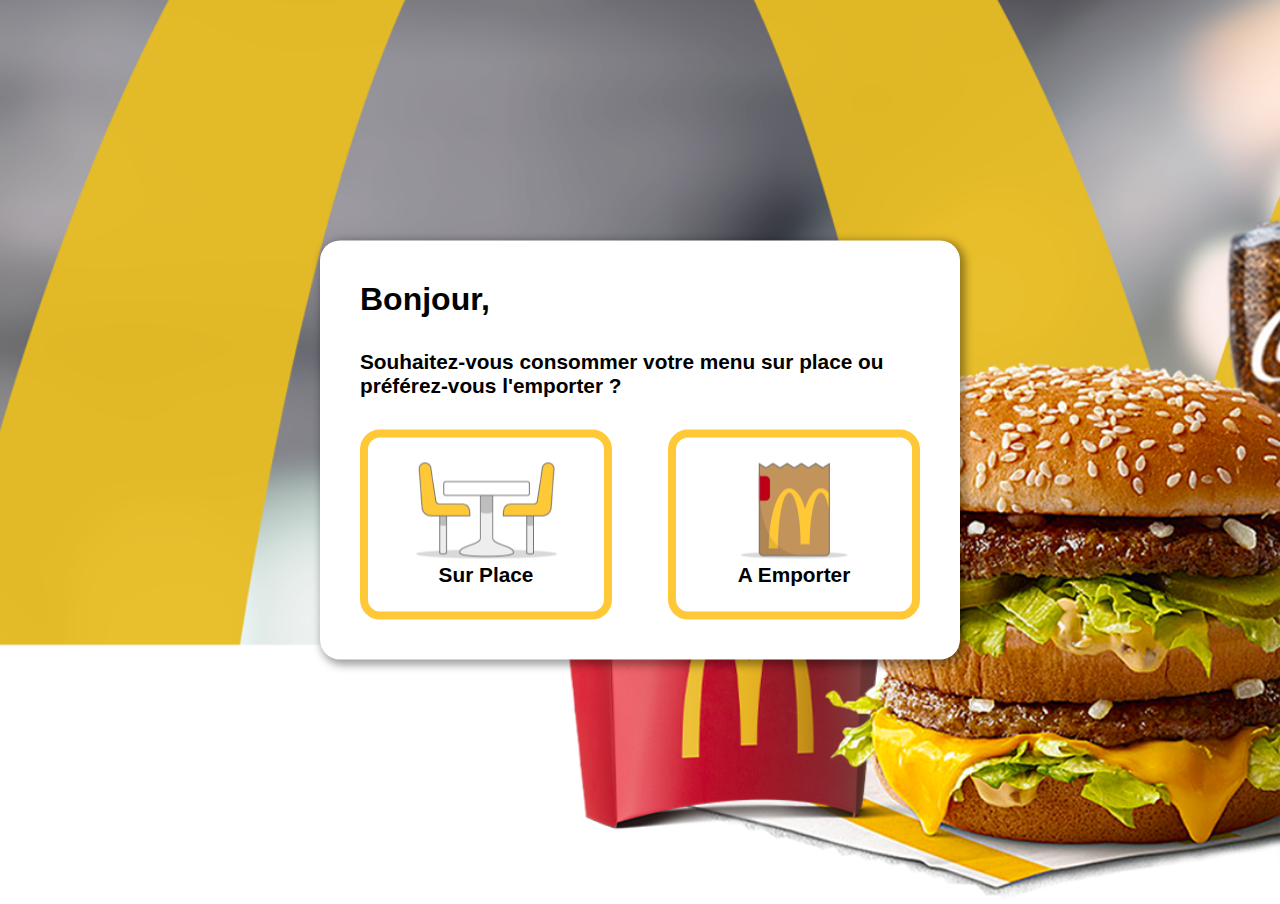
<file: index.html>
<!DOCTYPE html>
<html lang="en">
<head>
    <meta charset="UTF-8">
    <meta name="viewport" content="width=device-width, initial-scale=1.0">
    <link rel="icon" href="assets/images/logo.png" type="image/png">
    <title>Wacdo - Commandez en ligne et venez découvrir tous nos menus, burgers, boissons, salades, wraps et nos offres exclives ! Commande rapide et facile en ligne</title>
    <meta name="description" content="Envie d'un petit plaisir !! D'un Big Mac ! D'un Mc Chicken ! Commandez en ligne chez Wacdo, et venez retirer votre commande en restaurant ! Ouvert 7 jours sur 7 et de 10h à 01h !">
    <link rel="stylesheet" href="style.css">
</head>
<body>
    <!-- HEADER CAROUSEL -->
    <header class="d-none">
        <h2>Catégories</h2>
        <div class="carousel-container flex align-center justify-center">
            <button class="carousel-arrow left-arrow">
                <img class="responsive" src="assets/images/fleche-slider.png" alt="flèche rouge arrière">
            </button>
            <div class="carousel">
                <div class="carousel-slides" id="headerCarousel"></div>
            </div>
            <button class="carousel-arrow right-arrow">
                <img class="responsive reverse-arrow" src="assets/images/fleche-slider.png" alt="flèche rouge arrière">
            </button>
        </div>
    </header>
    <!-- SECTION SIDE BAR -->
    <section class="side-bar flex align-center d-none">
        <div class="side-bar-top responsive">
            <div class="side-bar-img"><img src="assets/images/logo.png" alt="logo wacdo"></div>
            <div class="flex space-between align-center">
                <div class="side-bar-div-top">
                    <p>Commande numéro</p>
                    <p class="endroit"></p>
                </div>
                <p class="side-bar-number"></p>
            </div>
            <div class="line"></div>
            <div class="panier"></div>
        </div>
        <div class="side-bar-bottom responsive">
            <div class="line"></div>
            <div class="side-bar-bottom-top flex space-between align-center">
                <div>
                    <p>TOTAL</p>
                    <p>(ttc)</p>
                </div>
                <p class="side-bar-number side-bar-price">0€</p>
            </div>
            <div class="side-bar-bottom-bottom flex space-between align-center">
                <button class="btn btn-empty">Abandon</button>
                <button class="btn btn-full btn-buy">Payer</button>
            </div>
        </div>
    </section>

    <!-- START PAGE -->
    <div class="start-page">
        <img src="assets/images/mc_landing_banner.png" alt="illustration de wacdo">
        <div class="container-start-choice">
            <strong class="start-title">Bonjour,</strong>
            <strong>Souhaitez-vous consommer votre menu sur place ou préférez-vous l'emporter ?</strong>
            <div class="container-start-bottom flex space-between align-center">
                <div class="start-choice" id="btnIn">
                    <div><img src="assets/images/illustration-sur-place.png" alt="illustration sur place"></div>
                    <strong>Sur Place</strong>
                </div>
                <div class="start-choice" id="btnOut">
                    <div><img src="assets/images/illustration-a-emporter.png" alt="illustration à emporter"></div>
                    <strong>A Emporter</strong>
                </div>
            </div>
        </div>
    </div>
    
    <!-- MAIN -->
    <main class="d-none">
        <div id="mainTitle">
            <h1 class="main-h1">Nos menus</h1>
            <p class="main-p">Un sandwich, une friture ou une salade et une boisson</p>
            <section class="produits flex align-center"></section>
        </div>
    </main>

    <!-- FINISH PAGE -->
    <section class="finish-zone"></section>

    <!-- OVERLAY -->
    <section class="overlay d-none" id="overlayZone"></section>

    <script src="js/app.js" defer></script>
    <script src="js/first-page.js" defer></script>
    <script src="js/overlays/overlay-menus.js" defer></script>
    <script src="js/overlays/overlay-boissons.js" defer></script>
    <script src="js/overlays/overlay-simple.js" defer></script>
    <script src="js/side-bar.js" defer></script>
    <script src="js/finish-page.js" defer></script>
</body>
</html>
</file>
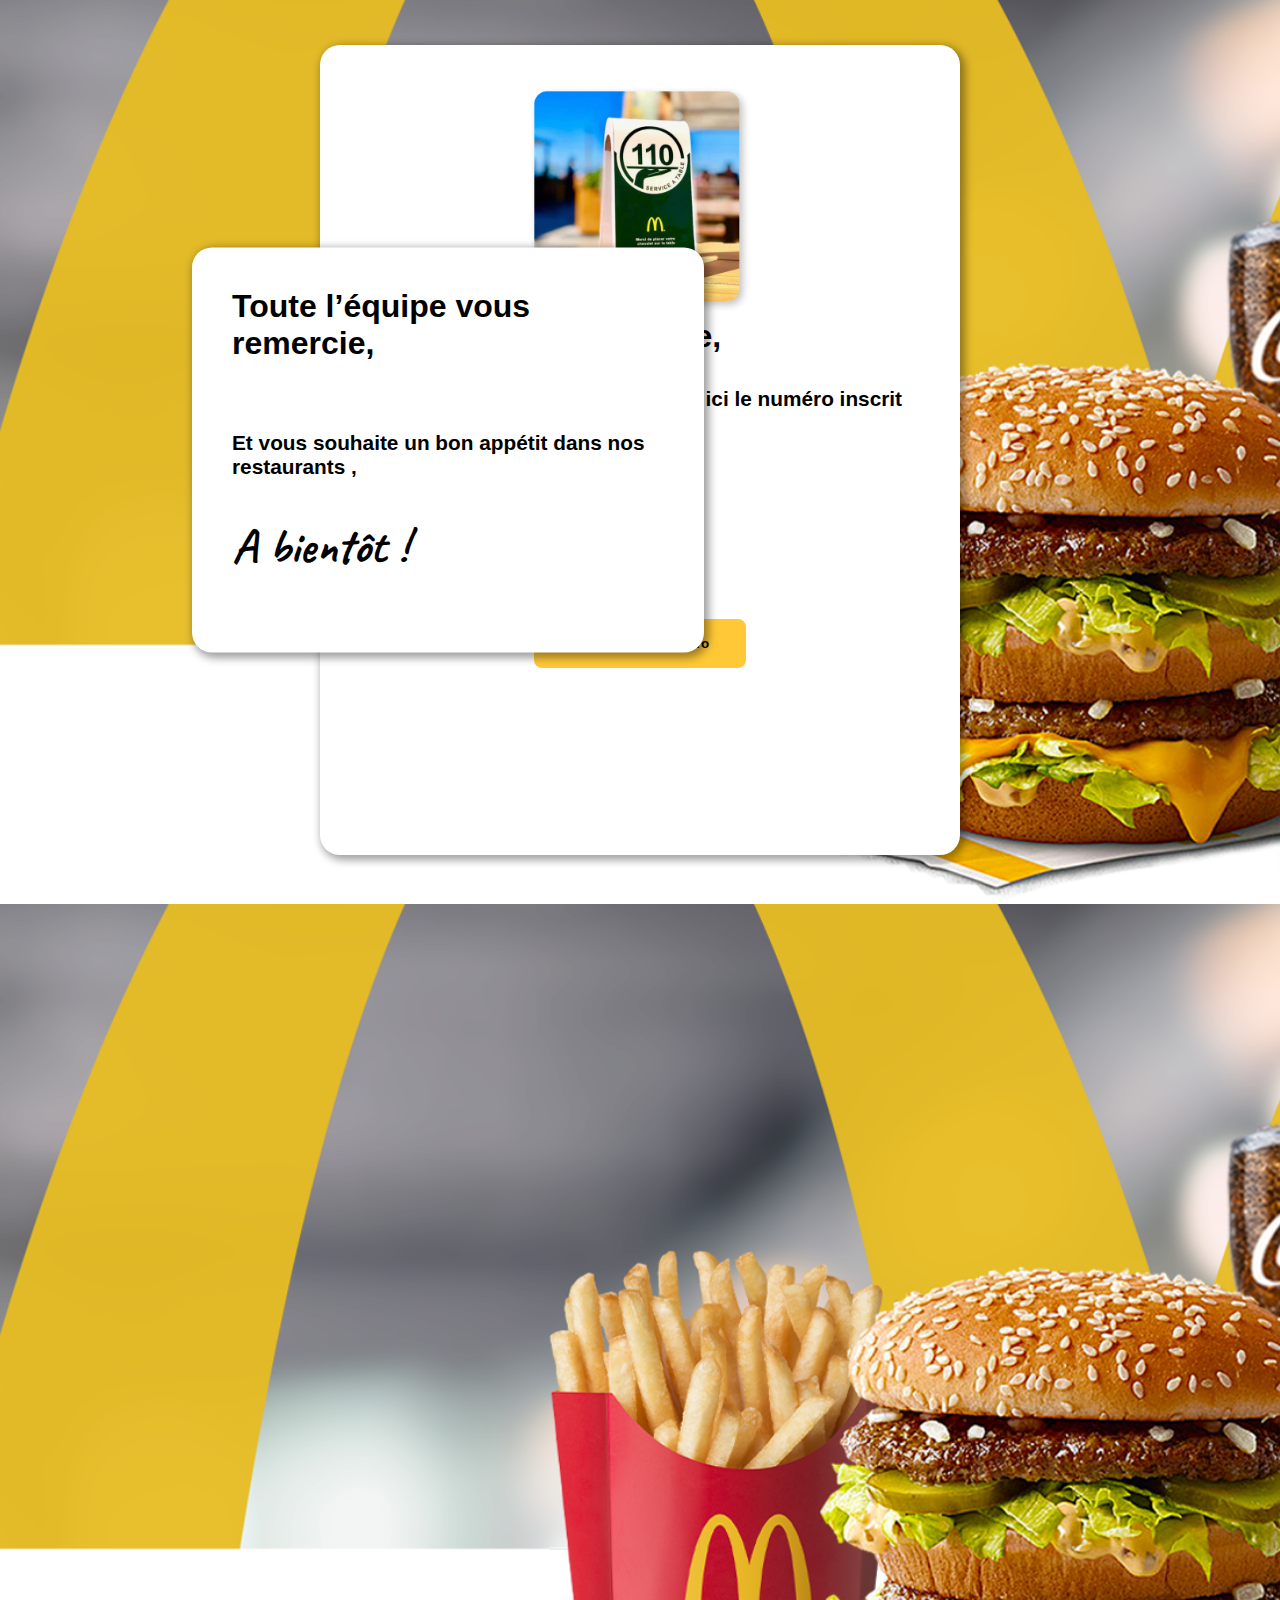
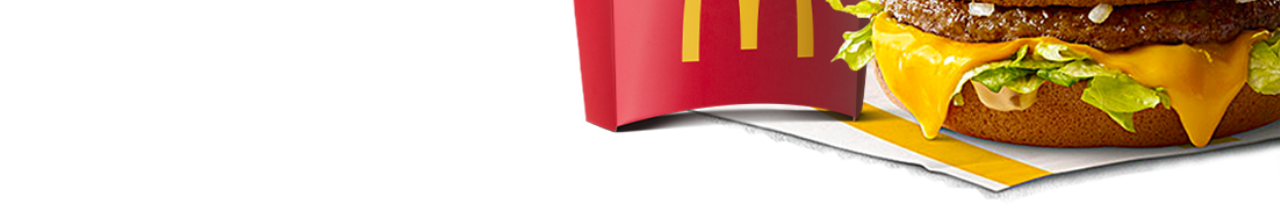
<file: finish.html>
<!DOCTYPE html>
<html lang="en">
<head>
    <meta charset="UTF-8">
    <meta name="viewport" content="width=device-width, initial-scale=1.0">
    <title>Document</title>
    <link rel="stylesheet" href="style.css">
</head>
<body>
    <!-- first finish -->
    <div class="finish-page">
        <img src="assets/images/mc_landing_banner.png" alt="illustration de wacdo">
        <div class="container-finish">
            <div class="container-finish-img"><img class="responsive" src="assets/images/chevalet.png" alt="image d'un chevalet"></div>
            <strong class="start-title">Pour être servis à table,</strong>
            <strong>Récupérez un chevalet et indiquez ici le numéro inscrit dessus</strong>
            <form action="" method="GET">
                <div class="container-finish-number flex justify-center align-center">
                    <input class="finish-number" type="text" name="numberChevalet1">
                    <input class="finish-number" type="text" name="numberChevalet1">
                    <input class="finish-number" type="text" name="numberChevalet1">
                </div>
            </form>
            <div class="flex justify-center align-center container-finish-bottom">
                <button class="btn btn-full">Enregistrer le numéro</button>
            </div>
        </div>
    </div>

    <!-- second finish -->
    <div class="finish-page">
        <img src="assets/images/mc_landing_banner.png" alt="illustration de wacdo">
        <div class="container-finish-2 flex space-between">
            <strong class="start-title">Toute l’équipe vous remercie,</strong>
            <strong>Et vous souhaite un bon appétit dans nos restaurants ,</strong>
            <strong class="finish-title">A bientôt !</strong>
        </div>
    </div>
    
</body>
</html>
</file>
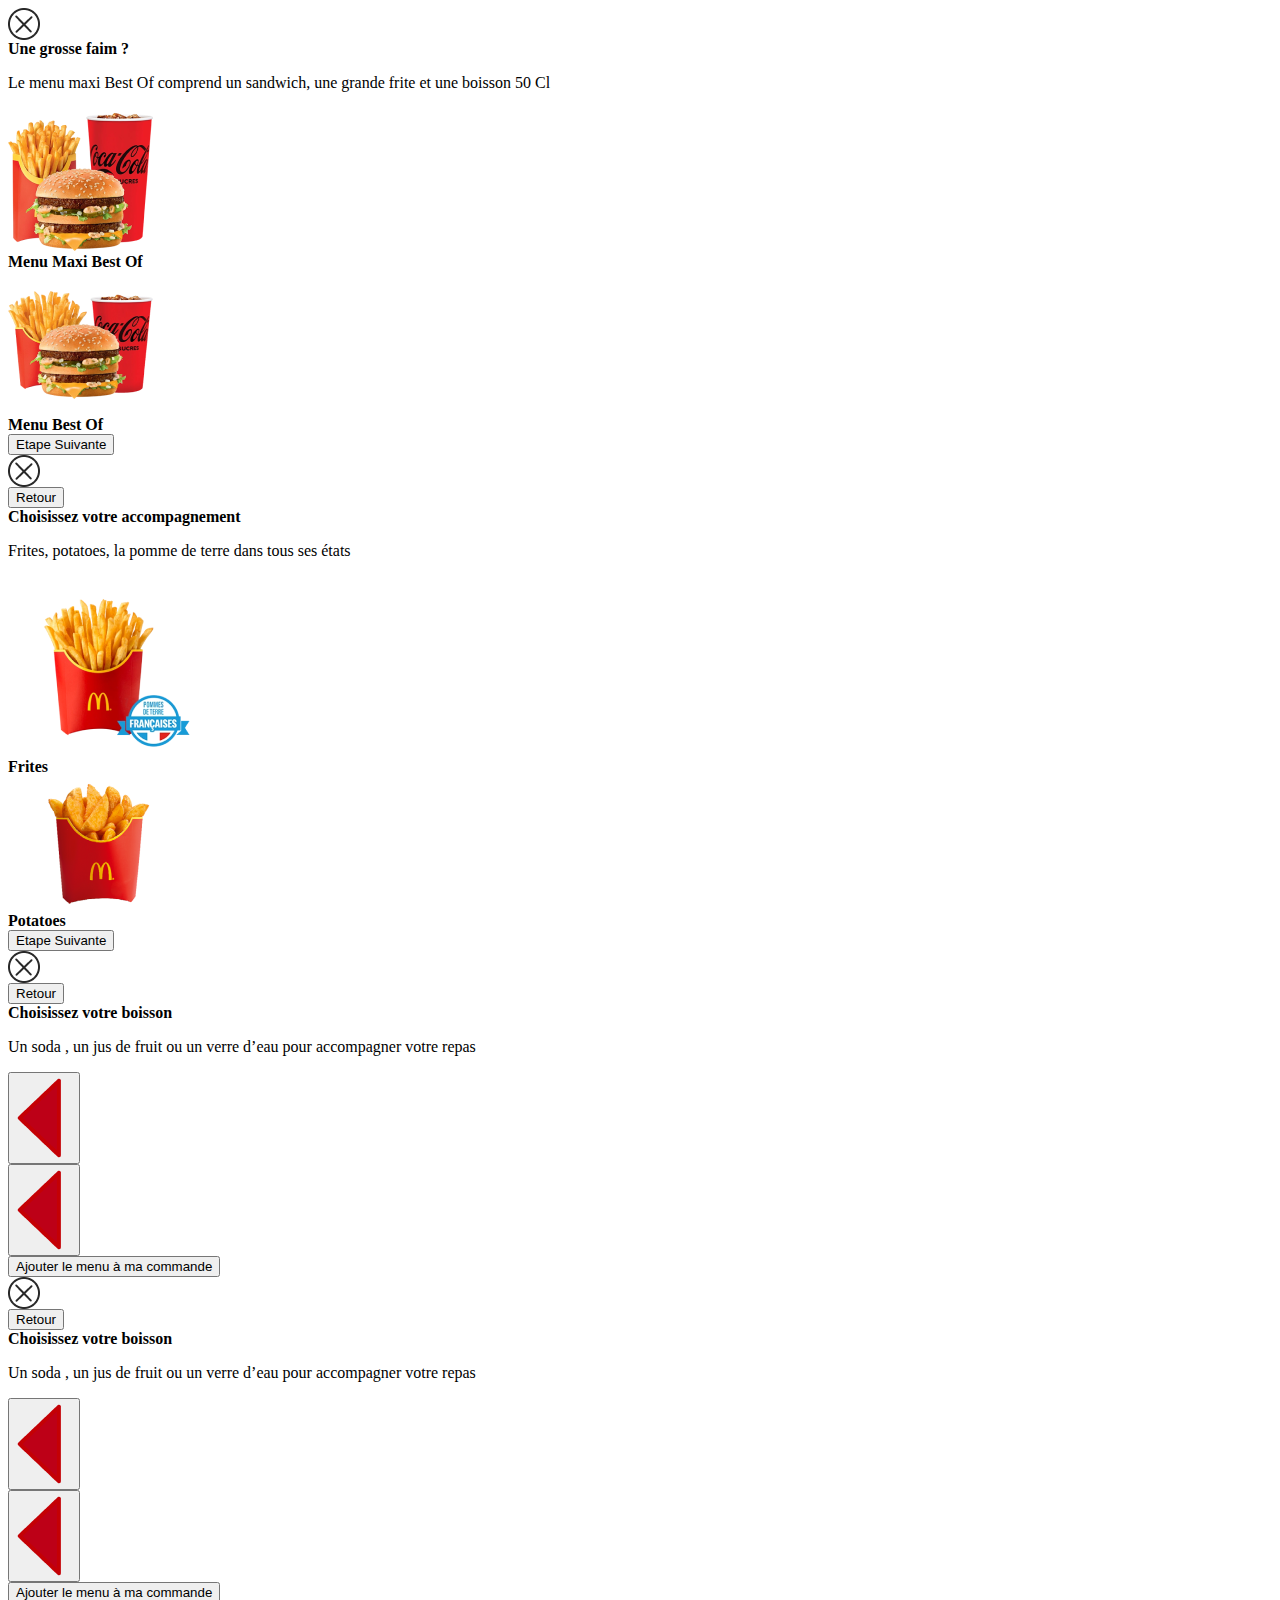
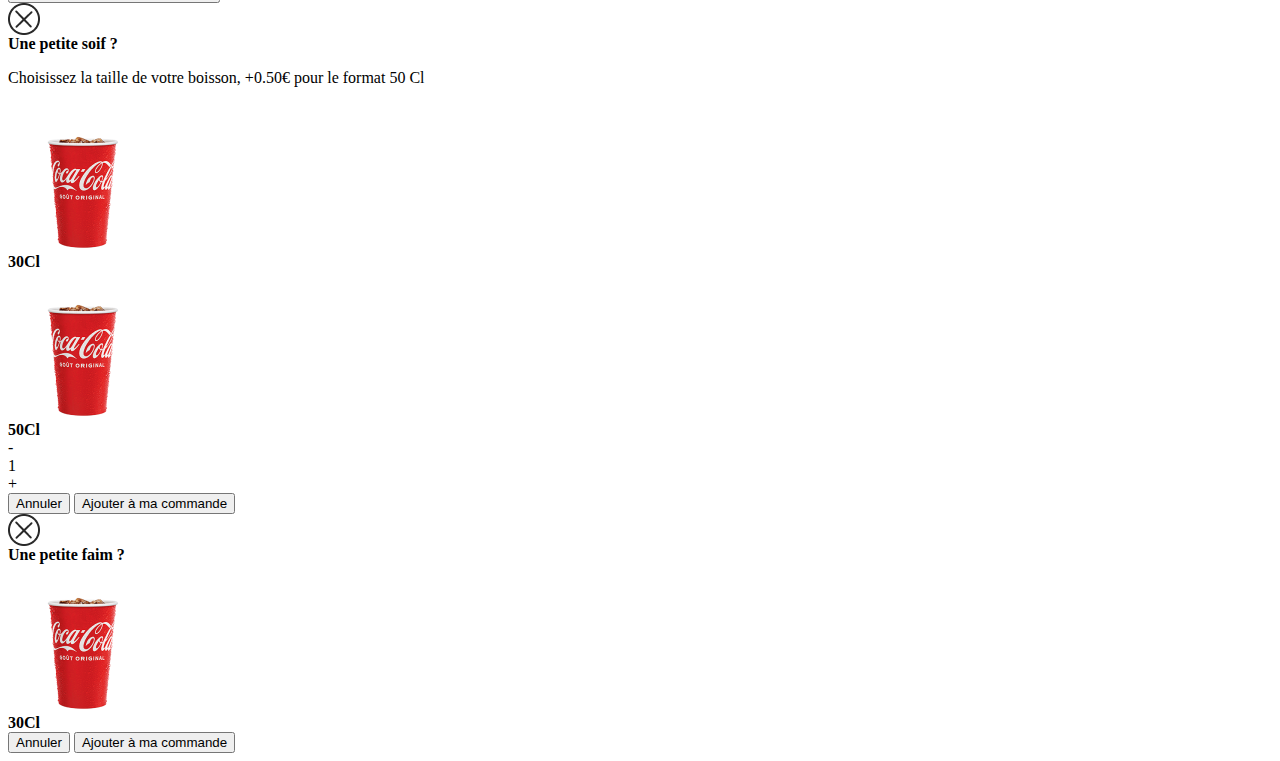
<file: overlays.html>
<html>
    <!-- premier overlay menu -->
    <div class="overlay">
        <div class="overlay-close"><img src="assets/images/supprimer.png" alt="image d'une croix pour fermer l'overlay"></div>
        <div class="overlay-container">
            <strong class="overlay-title">Une grosse faim ?</strong>
            <p>Le menu maxi Best Of comprend un sandwich, une grande frite et une boisson 50 Cl</p>
            <div class="flex space-between align-center">
                <div class="menu-choice active" id="maxiBestOf">
                    <div><img class="responsive" src="assets/images/illustration-maxi-best-of.png" alt="illustration d'un menu maxi best of"></div>
                    <strong>Menu Maxi Best Of</strong>
                </div>
                <div class="menu-choice" id="bestOf">
                    <div><img class="responsive" src="assets/images/illustration-best-of.png" alt="illustration d'un menu best of"></div>
                    <strong>Menu Best Of</strong>
                </div>
            </div>
            <button class="btn btn-full btn-next">Etape Suivante</button>
        </div>
    </div>
    <!-- deuxieme overlay menu -->
    <div class="overlay">
        <div class="overlay-close"><img src="assets/images/supprimer.png" alt="image d'une croix pour fermer l'overlay"></div>
        <button class="btn btn-empty btn-back">Retour</button>
        <div class="overlay-container">
            <strong class="overlay-title">Choisissez votre accompagnement</strong>
            <p>Frites, potatoes, la pomme de terre dans tous ses états</p>
            <div class="flex space-between align-center">
                <div class="menu-choice">
                    <div><img class="responsive" src="assets/frites/MOYENNE_FRITE.png" alt="illustration d'un menu maxi best of"></div>
                    <strong>Frites</strong>
                </div>
                <div class="menu-choice">
                    <div><img class="responsive overlay-potatoes-img" src="assets/frites/GRANDE_POTATOES.png" alt="illustration d'un menu best of"></div>
                    <strong>Potatoes</strong>
                </div>
            </div>
            <button class="btn btn-full btn-next">Etape Suivante</button>
        </div>
    </div>
    <!-- troisieme overlay menu -->
    <div class="overlay">
        <div class="overlay-close"><img src="assets/images/supprimer.png" alt="image d'une croix pour fermer l'overlay"></div>
        <button class="btn btn-empty btn-close">Retour</button>
        <div class="overlay-container">
            <strong class="overlay-title">Choisissez votre boisson</strong>
            <p>Un soda , un jus de fruit ou un verre d’eau pour accompagner votre repas</p>
            <div class="carousel-container flex align-center justify-center">
                <button class="carousel-arrow left-arrow-overlay">
                    <img class="responsive" src="assets/images/fleche-slider.png" alt="flèche rouge arrière">
                </button>
                <div class="carousel">
                    <div class="carousel-slides carousel-boissons"></div>
                </div>
                <button class="carousel-arrow right-arrow-overlay">
                    <img class="responsive reverse-arrow" src="assets/images/fleche-slider.png" alt="flèche rouge arrière">
                </button>
            </div>
            <button class="btn btn-full btn-next">Ajouter le menu à ma commande</button>
        </div>
    </div>
    <!-- quatrieme overlay menu -->
    <div class="overlay">
        <div class="overlay-close"><img src="assets/images/supprimer.png" alt="image d'une croix pour fermer l'overlay"></div>
        <button class="btn btn-empty btn-close">Retour</button>
        <div class="overlay-container">
            <strong class="overlay-title">Choisissez votre boisson</strong>
            <p>Un soda , un jus de fruit ou un verre d’eau pour accompagner votre repas</p>
            <div class="carousel-container flex align-center justify-center">
                <button class="carousel-arrow left-arrow-overlay">
                    <img class="responsive" src="assets/images/fleche-slider.png" alt="flèche rouge arrière">
                </button>
                <div class="carousel">
                    <div class="carousel-slides carousel-boissons"></div>
                </div>
                <button class="carousel-arrow right-arrow-overlay">
                    <img class="responsive reverse-arrow" src="assets/images/fleche-slider.png" alt="flèche rouge arrière">
                </button>
            </div>
            <button class="btn btn-full btn-next">Ajouter le menu à ma commande</button>
        </div>
    </div>

    <!-- overlay boissons -->
    <div class="overlay">
        <div class="overlay-close"><img src="assets/images/supprimer.png" alt="image d'une croix pour fermer l'overlay"></div>
        <div class="overlay-container">
            <strong class="overlay-title">Une petite soif ?</strong>
            <p>Choisissez la taille de votre boisson,  +0.50€ pour le format 50 Cl</p>
            <div class="flex space-between align-center">
                <div class="menu-choice" id="maxiBestOf">
                    <div><img class="responsive" src="assets/boissons/coca-cola.png" alt="illustration d'une boisson de 50Cl"></div>
                    <strong>30Cl</strong>
                </div>
                <div class="menu-choice" id="bestOf">
                    <div><img class="responsive" src="assets/boissons/coca-cola.png" alt="illustration d'une boisson de 50Cl"></div>
                    <strong>50Cl</strong>
                </div>
            </div>
            <div class="number-choice flex justify-center">
                <div class="flex space-between align-center">
                    <div class="minus-plus">-</div>
                    <div class="number-boisson">1</div>
                    <div class="minus-plus">+</div>
                </div>
            </div>
            <div class="flex justify-center align-center overlay-bottom">
                <button class="btn btn-empty">Annuler</button>
                <button class="btn btn-full">Ajouter à ma commande</button>
            </div>
        </div>
    </div>

    <!-- overlay pour le reste -->
    <div class="overlay">
        <div class="overlay-close"><img src="assets/images/supprimer.png" alt="image d'une croix pour fermer l'overlay"></div>
        <div class="overlay-container overlay-container-simple flex">
            <strong class="overlay-title">Une petite faim ?</strong>
            <div class="flex justify-center align-center">
                <div class="menu-choice" id="maxiBestOf">
                    <div><img class="responsive" src="assets/boissons/coca-cola.png" alt="illustration d'une boisson de 50Cl"></div>
                    <strong>30Cl</strong>
                </div>
            </div>
            <div class="flex justify-center align-center overlay-bottom">
                <button class="btn btn-empty">Annuler</button>
                <button class="btn btn-full">Ajouter à ma commande</button>
            </div>
        </div>
    </div>
</html>
</file>
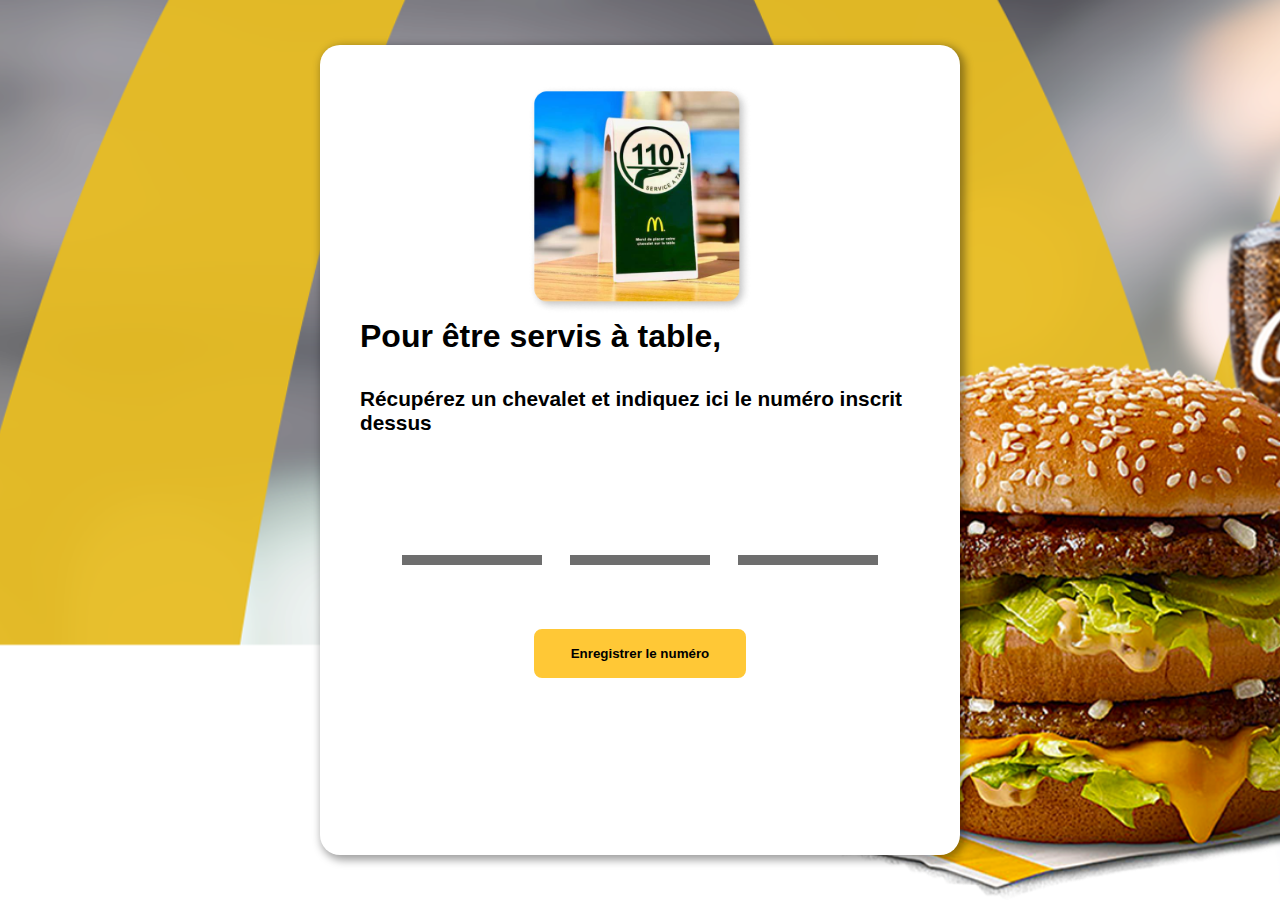
<file: test.html>
<!DOCTYPE html>
<html lang="en">
<head>
    <meta charset="UTF-8">
    <meta name="viewport" content="width=device-width, initial-scale=1.0">
    <title>Document</title>
    <link rel="stylesheet" href="style.css">
</head>
<body>
    <div class="finish-page">
        <img src="assets/images/mc_landing_banner.png" alt="illustration de wacdo">
        <div class="container-finish">
            <div class="container-finish-img"><img class="responsive" src="assets/images/chevalet.png" alt="image d'un chevalet"></div>
            <strong class="start-title">Pour être servis à table,</strong>
            <strong>Récupérez un chevalet et indiquez ici le numéro inscrit dessus</strong>
            <form action="" method="GET">
                <div class="container-finish-number flex justify-center align-center">
                    <input class="finish-number" id="numberChevalet1" type="text" name="numberChevalet1">
                    <input class="finish-number" id="numberChevalet2" type="text" name="numberChevalet2">
                    <input class="finish-number" id="numberChevalet3" type="text" name="numberChevalet3">
                </div>
                <div class="container-finish-number flex justify-center align-center">
                    <div class="line-grey"></div>
                    <div class="line-grey"></div>
                    <div class="line-grey"></div>
                </div>
            </form>
            <div class="flex justify-center align-center container-finish-bottom">
                <button class="btn btn-full">Enregistrer le numéro</button>
            </div>
        </div>
    </div>
    
</body>
</html>
</file>
<file: style.css>
@import url('https://fonts.googleapis.com/css2?family=Caveat:wght@400..700&family=Libre+Franklin:ital,wght@0,100..900;1,100..900&display=swap');
*{
    padding: 0;
    margin: 0;
    box-sizing: border-box;
    color: var(--black-color);
    font-family: "Source Sans 3", sans-serif;
}
:root{
    --yellow-color: #FFC836;
    --white-color: #FFFFFF;
    --red-color: #BD0017;
    --black-color: #000000;
    --grey-color: #6E6E6E;
    --light-grey-color: #F1F1F1;
    --gap-14: 14px;
    --gap-40: 40px;
}
/* GENERAL */
h1{
    font-weight: 400;
}
h2{
    font-weight: 400;
    font-size: 1.2rem;
}
h4{
    font-weight: 400;
    color: var(--black-color);
}
strong{
    font-size: 1.3rem;
    display: block;
}
.flex{
    display: flex;
    flex-wrap: wrap;
}
.space-between{
    justify-content: space-between;
}
.justify-center{
    justify-content: center;
}
align-center{
    align-items: center;
}
.btn{
    width: fit-content;
    border-radius: 8px;
    padding: 15px 35px;
}
.btn-full{
    border: none;
    background-color: var(--yellow-color);
    border: 2px solid var(--yellow-color);
    font-weight: 600;
    cursor: pointer;
}
.btn-empty{
    border: 2px solid var(--black-color);
    background-color: rgba(0, 0, 0, 0);
    transition: background-color 0.3s, border-color 0.3s;
}
.btn-empty:hover{
    background-color: var(--yellow-color);
    border: 2px solid var(--yellow-color);
    transition: 0.3s;
    font-weight: 600;
}
.line{
    width: 100%;
    height: 1px;
    background-color: var(--black-color);
    margin: 8px 0;
}
.active{
    border: 3px solid var(--yellow-color) !important;
}
.d-none{
    display: none;
}
.truncate-text{
    display: -webkit-box;
    -webkit-box-orient: vertical;
    -webkit-line-clamp: 1; /* Nombre de lignes à afficher */
    line-clamp: 1;
    overflow: hidden;
    text-overflow: ellipsis;
}
.responsive{
    width: 100%;
}
/* START PAGE */
.start-page{
    overflow: hidden;
    z-index: 20;
    opacity: 1;
}
.start-page.o-none{
    opacity: 0;
    transition: opacity 0.7s ease;
}
.start-page>img{
    object-fit: cover;
    object-position: center;
    width: 100%;
    height: 100vh;
}
.container-start-choice{
    position: absolute;
    transform: translate(-50%, -50%);
    top: 50%;
    left: 50%;
    background-color: var(--white-color);
    padding: var(--gap-40);
    border-radius: 20px;
    box-shadow: 3px 3px 9px 2px rgba(0,0,0,0.38);
}
.start-title{
    font-size: 2rem;
    margin-bottom: 32px;
}
.container-start-bottom{
    margin-top: 32px;
}
.start-choice{
    border: 8px solid var(--yellow-color);
    border-radius: 20px;
    width: 45%;
    padding: 25px 0;
    text-align: center;
    cursor: pointer;
    height: fit-content;
}
.start-choice>div{
    margin: auto;
}
/* HEADER CAROUSEL */
header{
    width: 78%;
    position: sticky;
    left: 0;
    top: 0;
    background-color: var(--white-color);
    padding: 16px 0;
    box-shadow: 0px 0px 3px var(--black-color);
}
header h2{
    display: none;
}
.carousel-container{
    position: relative;
    max-width: 100%;
    background-color: var(--white-color);
}
.carousel-arrow{
    border: none;
    background-color: var(--white-color);
    cursor: pointer;
    position: absolute;
    transform: translateY(-50%);
    top: 50%;
}
.reverse-arrow{
    transform: rotate(180deg);
}
.left-arrow{
    left: 3%;
}
.right-arrow{
    right: 3%;
}
.carousel{
    overflow-x: scroll;
    width: 80%;
}
.carousel-slides{
    display: flex;
    gap: var(--gap-14);
}
.carousel-item{
    border: 1px solid var(--black-color);
    border-radius: 8px;
    padding: 12px;
    width: 150px;
    height: 150px;
    text-align: center;
    flex-shrink: 0;
}
.carousel-item div{
    width: 100%;
    height: 80%;
}
.carousel-item img{
    max-width: 100%;
    max-height: 100%;
    object-fit: contain;
}
/* SIDE BAR */
.side-bar{
    position: fixed;
    right: 0;
    top: 0;
    bottom: 0;
    width: 22%;
    background-color: var(--light-grey-color);
    padding: 25px;
    flex-direction: column;
    justify-content: space-between;
    box-shadow: 1px 0px 5px var(--black-color);
}
.side-bar-img{
    width: fit-content;
    margin: auto;
    margin-bottom: 32px;
}
.side-bar-number{
    font-size: 2rem;
}
.side-bar-bottom-top{
    margin-bottom: 2rem;
}
.side-bar-bottom-top>div{
    margin-left: 12px;
}
.panier{
    flex-direction: column;
    gap: var(--gap-14);
}
.order p{
    font-weight: 600;
    font-size: 0.8rem;
    margin: auto 0;
}
.order ul{
    font-size: 0.8rem;
    margin-left: 20px;
}
.order-menu{
    flex-direction: column;
    gap: 8px;
}
/* MAIN */
main{
    width: 78%;
    margin: 2rem 0;
}
main>div{
    width: 80%;
    margin: 0 auto;
}
.produits{
    gap: 20px;
    margin-top: 3rem;
}
.produits article{
    border: 1px solid var(--black-color);
    border-radius: 8px;
    padding: 16px;
    width: 22%;
    height: fit-content;
}
.produits article div:first-child{
    width: 75%;
    height: 130px;
    margin: 0 auto 2rem auto;
}
.produits article img{
    margin: auto 0;
}
/* OVERLAY */
.overlay{
    position: fixed;
    transform: translate(-50%, -50%);
    top: 50%;
    left: 50%;
    width: 70%;
    height: 75%;
    z-index: 10;
    background-color: var(--white-color);
    border-radius: 20px;
    padding: 32px;
    box-shadow: 3px 3px 9px 2px rgba(0,0,0,0.38);
}
.overlay-close{
    position: absolute;
    top: 32px;
    right: 32px;
    cursor: pointer;
}
.overlay-container{
    width: 60%;
    height: 80%;
    margin: 5% auto 0 auto;
}
.overlay-container p{
    font-weight: 500;
    font-size: 1.2rem;
    margin-bottom: 2rem;
}
.overlay-title{
    font-size: 1.5rem;
    margin-bottom: 1.5rem;
}
.menu-choice{
    border: 3px solid var(--light-grey-color);
    border-radius: 10px;
    width: 48%;
    text-align: center;
}
.menu-choice>div{
    max-width: 60%;
    margin: auto;
    height: 60%;
    margin-bottom: 15%;
}
.btn-next{
    position: absolute;
    transform: translate(-50%, -50%);
    bottom: 0;
    left: 50%;
}
.overlay-container>div{
    width: 100%;
}
.overlay-potatoes-img{
    height: 100%;
    object-fit: cover;
    margin-top: 10%;
}
.btn-back{
    position: absolute;
    top: 5%;
    left: 5%;
}
.left-arrow-overlay{
    left: -10%;
}
.right-arrow-overlay{
    right: -10%;
}
.carousel-boissons{
    width: 100%;
}
.carousel-boissons .carousel-item{
    width: 200px;
    height: 200px;
}
.number-choice{
    margin: 2% 0;
}
.number-choice>div{
    font-weight: 600;
    font-size: 2rem;
    border-radius: 10px;
    gap: 10%;
    margin: auto 0;
}
.number-food{
    margin: auto 0;
}
.minus, .plus{
    font-size: 1.7rem;
}
.overlay-bottom{
    gap: 5%;
}
.overlay-container-simple{
    gap: 5%;
}
/* FINISH PAGE */
.finish-page>img{
    object-fit: cover;
    object-position: center;
    width: 100%;
    height: 100vh;
}
.container-finish{
    position: absolute;
    transform: translate(-50%, -50%);
    top: 50%;
    left: 50%;
    background-color: var(--white-color);
    padding: var(--gap-40);
    border-radius: 20px;
    width: 50%;
    height: 90%;
    box-shadow: 3px 3px 9px 2px rgba(0,0,0,0.38);
}
.container-finish-img{
    width: 40%;
    margin: 0 auto;
}
.container-finish-number{
    gap: 5%;
}
.finish-number{
    border: none;
    display: inline;
    width: 25%;
    font-size: 5rem;
    text-align: center;
    margin-top: 5%;
}
.line-grey{
    width: 25%;
    height: 10px;
    background-color: var(--grey-color);
}
.container-finish-bottom{
    margin-top: 4rem;
}
.container-finish-2{
    position: absolute;
    transform: translate(-50%, -50%);
    top: 50%;
    left: 35%;
    background-color: var(--white-color);
    padding: var(--gap-40);
    border-radius: 20px;
    width: 40%;
    height: 45%;
    box-shadow: 3px 3px 9px 2px rgba(0,0,0,0.38);
}
.finish-title{
    font-size: 3rem;
    font-family: "Caveat", cursive;
}

@media all and (min-width: 575px) and (max-width: 1024px){
    /* GENERAL */
    h2{
        font-size: 1rem;
    }
    .btn{
        padding: 15px 15px;
    }
    /* FIRST PAGE */
    .container-start-choice{
        width: 80%;
    }
    /* SIDE-BAR */
    .side-bar{
        width: 30%;
    }
    .side-bar-div-top{
        width: 50%;
    }
    .side-bar-div-top p:first-child{
        margin-bottom: 1rem;
    }
    /* HEADER */
    header{
        width: 70%;
    }
    .carousel{
        width: 70%;
    }
    .carousel-item{
        width: 120px;
        height: 120px;
    }
    /* MAIN */
    main{
        width: 77%;
    }
    .produits article{
        width: 45%;
    }
    .produits article div:first-child{
        height: fit-content;
    }
    /* OVERLAYS */
    .overlay{
        height: 65%;
        width: 70%;
        padding: 16px;
    }
    .overlay-container{
        width: 80%;
    }
    .overlay-container>p{
        margin-bottom: 4rem;
    }
    .carousel-boissons .carousel-item{
        width: 150px;
        height: 150px;
    }
    /* FINISH-PAGE */
    .container-finish{
        width: 70%;
        height: 50%;
    }
    .container-finish-2{
        width: 60%;
        left: 45%;
    }
}

@media all and (max-width: 575px){
    /* GENERAL */
    h4{
        font-size: 0.8rem;
    }
    .btn{
        padding: 15px 15px;
        font-size: 0.7rem;
    }
    /* SIDE BAR */
    .side-bar{
        display: none;
    }
    /* FIRST PAGE */
    .container-start-choice{
        width: 90%;
        height: 90vh;
    }
    .start-choice{
        width: 100%;
        margin-top: 32px;
    }
    /* HEADER */
    h2{
        font-size: 1rem;
    }
    header{
        width: 100%;
    }
    header h2{
        display: block;
        width: fit-content;
        margin: 0.5rem auto;
    }
    .carousel-arrow{
        display: none;
    }
    .carousel-item{
        width: 75px;
        height: 75px;
    }
    /* MAIN */
    main{
        width: 100%;
    }
    .produits article{
        width: 45%;
    }
    /* OVERLAYS */
    .overlay{
        width: 90%;
        height: 100vh;
    }
    .overlay-container{
        width: 90%;
        height: 70%;
        margin-top: 3rem;
    }
    .menu-choice{
        width: 100%;
        margin-top: 16px;
    }
    .btn-back{
        top: 2%;
        left: 5%;
    }
    .overlay-close{
        top: 3%;
        right: 5%;
    }
    .overlay .overlay-container{
        width: 100%;
    }
    .overlay .carousel{
        height: 100%;
        overflow: scroll;
        flex-wrap: wrap;
    }
    .overlay .carousel-slides{
        height: 100%;
        height: 100%;
        flex-wrap: wrap;
        justify-content: space-between;
    }
    .carousel-boissons .carousel-item{
        width: 100px;
        height: 100px;
    }
}
</file>
